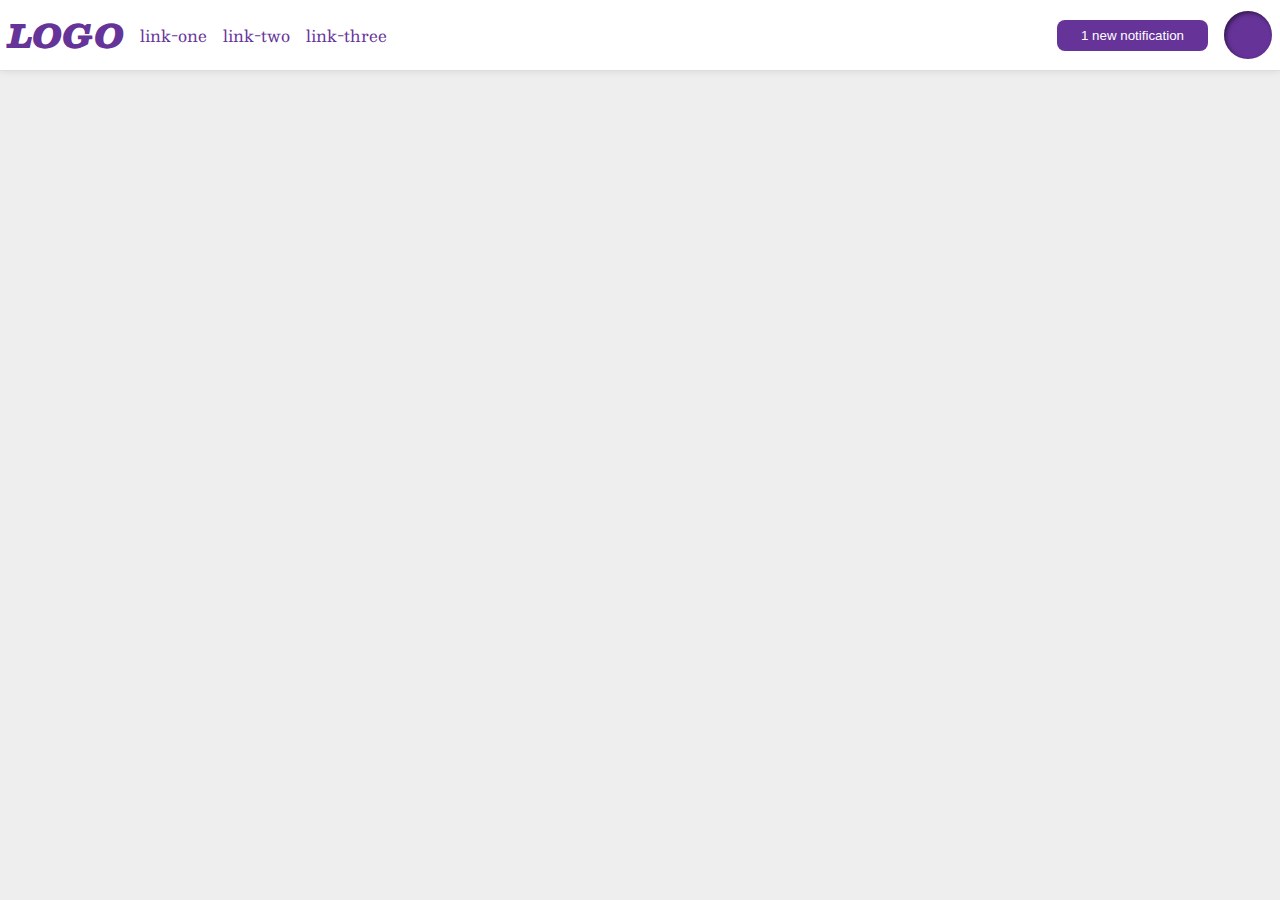
<file: flex/03-flex-header-2/index.html>
<!DOCTYPE html>
<html lang="en">
  <head>
    <meta charset="UTF-8">
    <meta http-equiv="X-UA-Compatible" content="IE=edge">
    <meta name="viewport" content="width=device-width, initial-scale=1.0">
    <title>Flex Header 2</title>
    <link rel="stylesheet" href="style.css">
  </head>
  <body>
    <div class="header">
      <div class="left-items">
        <div class="logo">
          LOGO
        </div>
        <ul class="links">
          <li><a href="https://google.com">link-one</a></li>
          <li><a href="https://google.com">link-two</a></li>
          <li><a href="https://google.com">link-three</a></li>
        </ul>
      </div>
      <div class="right-items">
        <button class="notifications">
          1 new notification
        </button>
        <div class="profile-image"></div>
      </div>
    </div>
  </body>
</html>
</file>
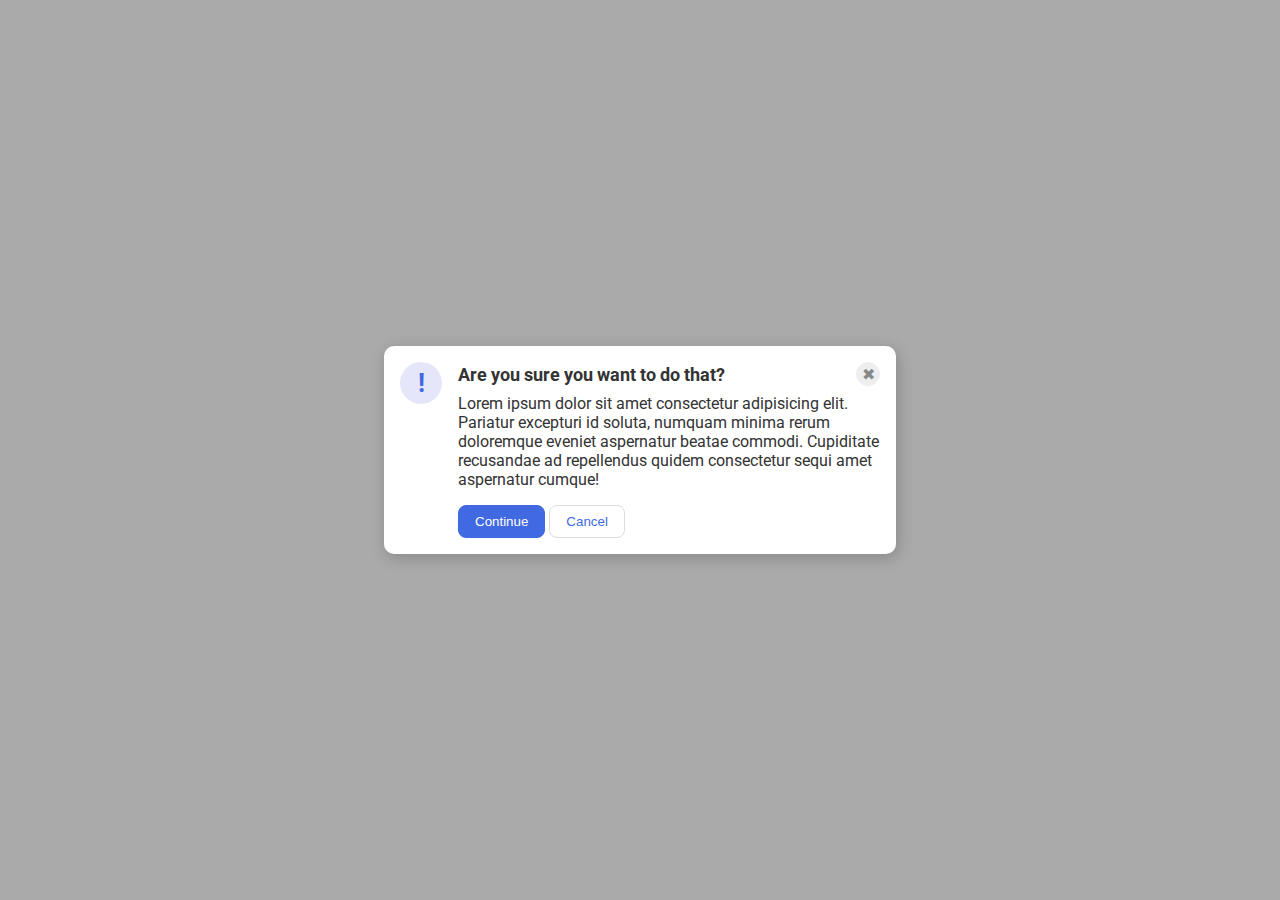
<file: flex/05-flex-modal/index.html>
<!DOCTYPE html>
<html lang="en">
  <head>
    <meta charset="UTF-8">
    <meta http-equiv="X-UA-Compatible" content="IE=edge">
    <meta name="viewport" content="width=device-width, initial-scale=1.0">
    <link rel="stylesheet" href="style.css">
    <title>Modal</title>
  </head>
  <body>
    <div class="modal">
      <div class="icon">!</div>
      <div class="container">
        <div class="header">Are you sure you want to do that?
          <button class="close-button">✖</button>
        </div>
        <div class="text">Lorem ipsum dolor sit amet consectetur adipisicing elit. Pariatur excepturi id soluta, numquam minima rerum doloremque eveniet aspernatur beatae commodi. Cupiditate recusandae ad repellendus quidem consectetur sequi amet aspernatur cumque!</div>
        <button class="continue">Continue</button>
        <button class="cancel">Cancel</button>
      </div>
    </div>
  </body>
</html>
</file>
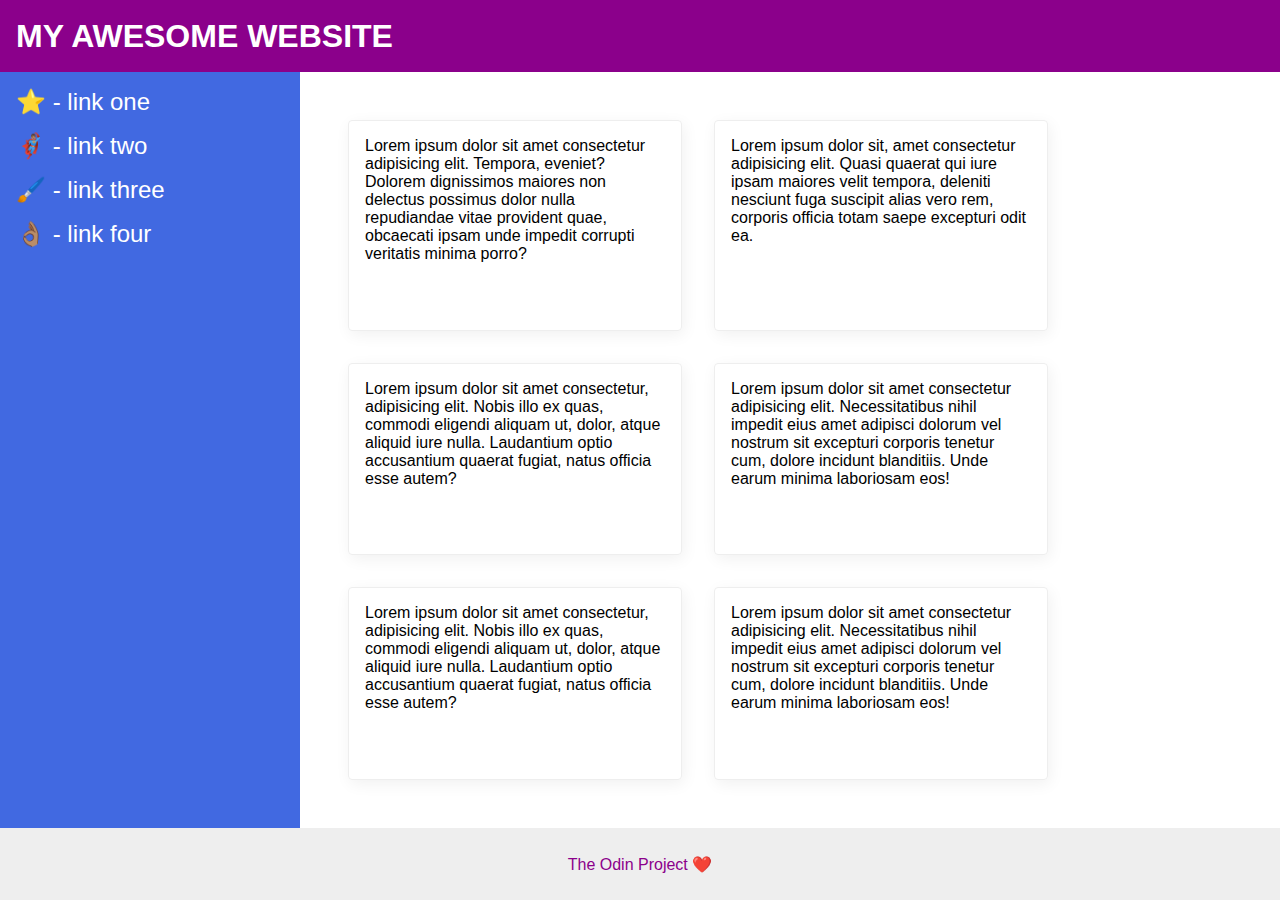
<file: flex/07-flex-layout-2/index.html>
<!DOCTYPE html>
<html lang="en">
  <head>
    <meta charset="UTF-8">
    <meta http-equiv="X-UA-Compatible" content="IE=edge">
    <meta name="viewport" content="width=device-width, initial-scale=1.0">
    <title>The Holy Grail</title>
    <link rel="stylesheet" href="style.css">
  </head>
  <body>
    <div class="header">
      MY AWESOME WEBSITE
    </div>
    
    <div class="container">
      <div class="sidebar">
        <ul>
          <li><a href="#">⭐ - link one</a></li>
          <li><a href="#">🦸🏽‍♂️ - link two</a></li>
          <li><a href="#">🖌️ - link three</a></li>
          <li><a href="#">👌🏽 - link four</a></li>
        </ul>
      </div>
      <div class="cards">
        <div class="card">Lorem ipsum dolor sit amet consectetur adipisicing elit. Tempora, eveniet? Dolorem dignissimos maiores non delectus possimus dolor nulla repudiandae vitae provident quae, obcaecati ipsam unde impedit corrupti veritatis minima porro?</div>
        <div class="card">Lorem ipsum dolor sit, amet consectetur adipisicing elit. Quasi quaerat qui iure ipsam maiores velit tempora, deleniti nesciunt fuga suscipit alias vero rem, corporis officia totam saepe excepturi odit ea.</div>
        <div class="card">Lorem ipsum dolor sit amet consectetur, adipisicing elit. Nobis illo ex quas, commodi eligendi aliquam ut, dolor, atque aliquid iure nulla. Laudantium optio accusantium quaerat fugiat, natus officia esse autem?</div>
        <div class="card">Lorem ipsum dolor sit amet consectetur adipisicing elit. Necessitatibus nihil impedit eius amet adipisci dolorum vel nostrum sit excepturi corporis tenetur cum, dolore incidunt blanditiis. Unde earum minima laboriosam eos!</div>
        <div class="card">Lorem ipsum dolor sit amet consectetur, adipisicing elit. Nobis illo ex quas, commodi eligendi aliquam ut, dolor, atque aliquid iure nulla. Laudantium optio accusantium quaerat fugiat, natus officia esse autem?</div>
        <div class="card">Lorem ipsum dolor sit amet consectetur adipisicing elit. Necessitatibus nihil impedit eius amet adipisci dolorum vel nostrum sit excepturi corporis tenetur cum, dolore incidunt blanditiis. Unde earum minima laboriosam eos!</div>
      </div>
    </div>

    <div class="footer">
      The Odin Project ❤️
    </div>
  </body>
</html>
</file>
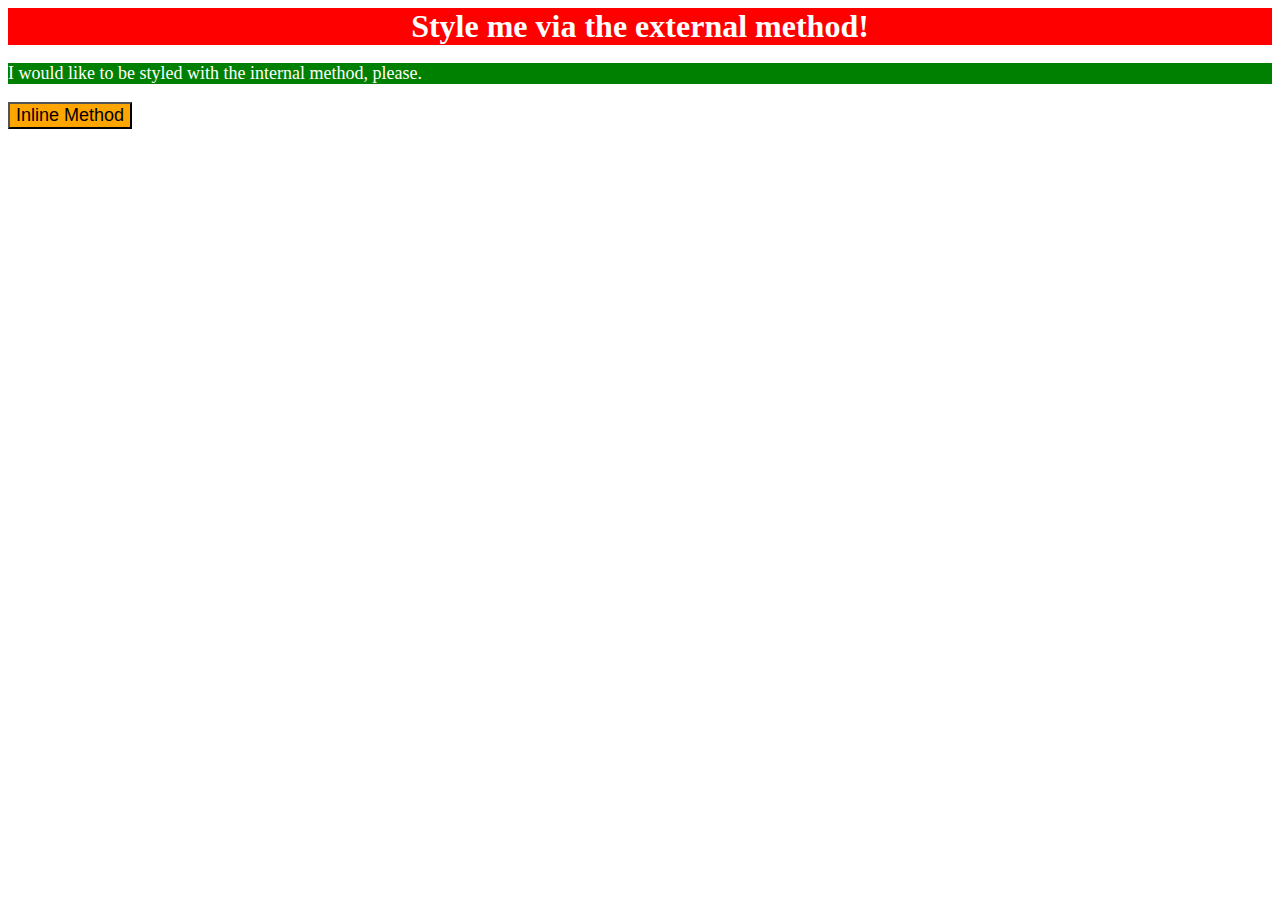
<file: foundations/01-css-methods/index.html>
<!DOCTYPE html>
<html lang="en">
  <head>
    <meta charset="UTF-8">
    <meta http-equiv="X-UA-Compatible" content="IE=edge">
    <meta name="viewport" content="width=device-width, initial-scale=1.0">
    <title>Methods for Adding CSS</title>
    <link rel="stylesheet" href="./styles.css">
    
    <style>
      p {
        background-color: green;
        color: white;
        font-size: 18px;
      }
    </style>
  </head>
  <body>
    <div>Style me via the external method!</div>
    <p>I would like to be styled with the internal method, please.</p>
    <button style="background-color: orange; font-size: 18px;">Inline Method</button>
  </body>
</html>
</file>
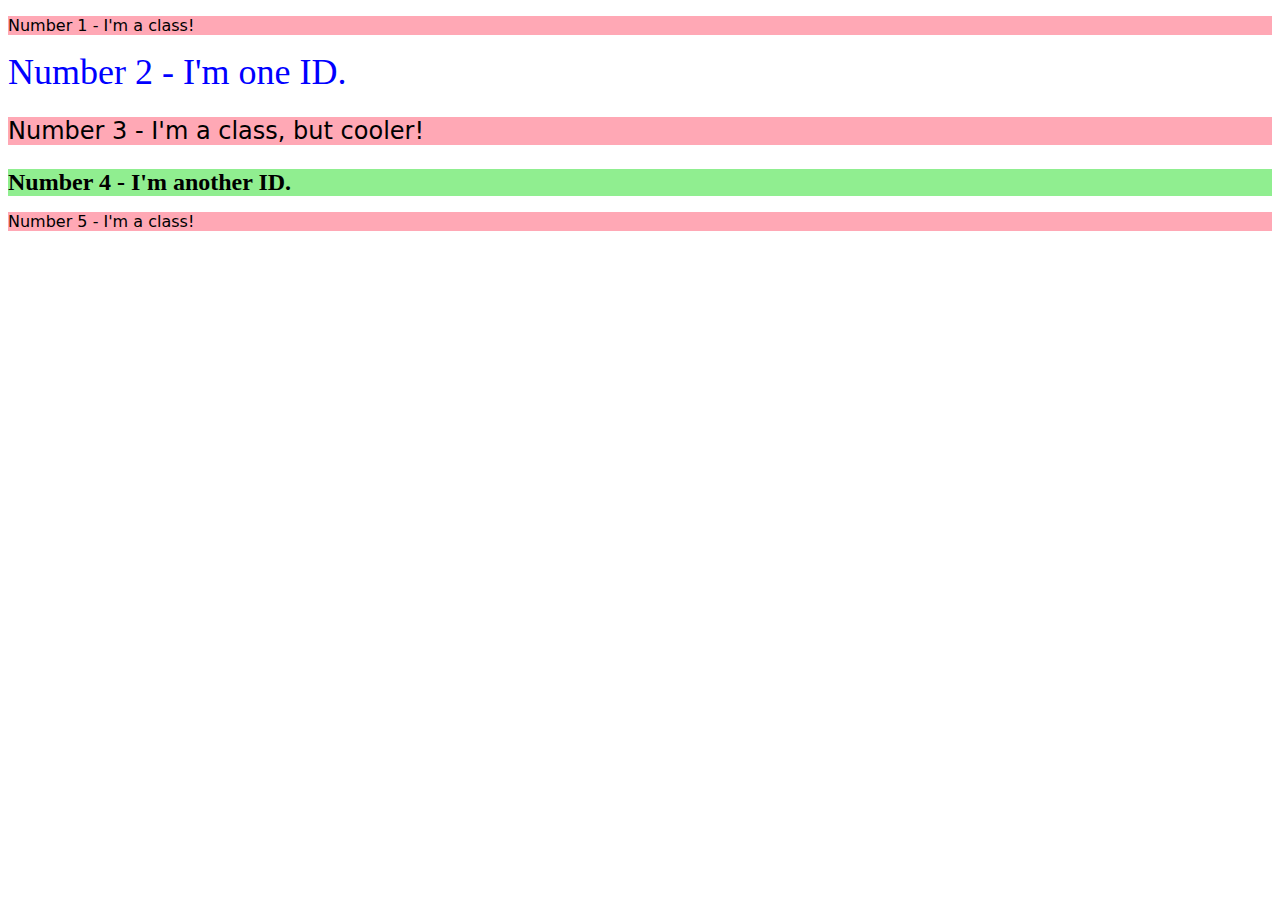
<file: foundations/02-class-id-selectors/index.html>
<!DOCTYPE html>
<html lang="en">
  <head>
    <meta charset="UTF-8">
    <meta http-equiv="X-UA-Compatible" content="IE=edge">
    <meta name="viewport" content="width=device-width, initial-scale=1.0">
    <title>Class and ID Selectors</title>
    <link rel="stylesheet" href="style.css">
  </head>
  <body>
    <p class="odd-number">Number 1 - I'm a class!</p>
    <div id="second-number">Number 2 - I'm one ID.</div>
    <p class="odd-number adjust-font-size">Number 3 - I'm a class, but cooler!</p>
    <div id="fourth-number" class="adjust-font-size">Number 4 - I'm another ID.</div>
    <p class="odd-number">Number 5 - I'm a class!</p>
  </body>
</html>
</file>
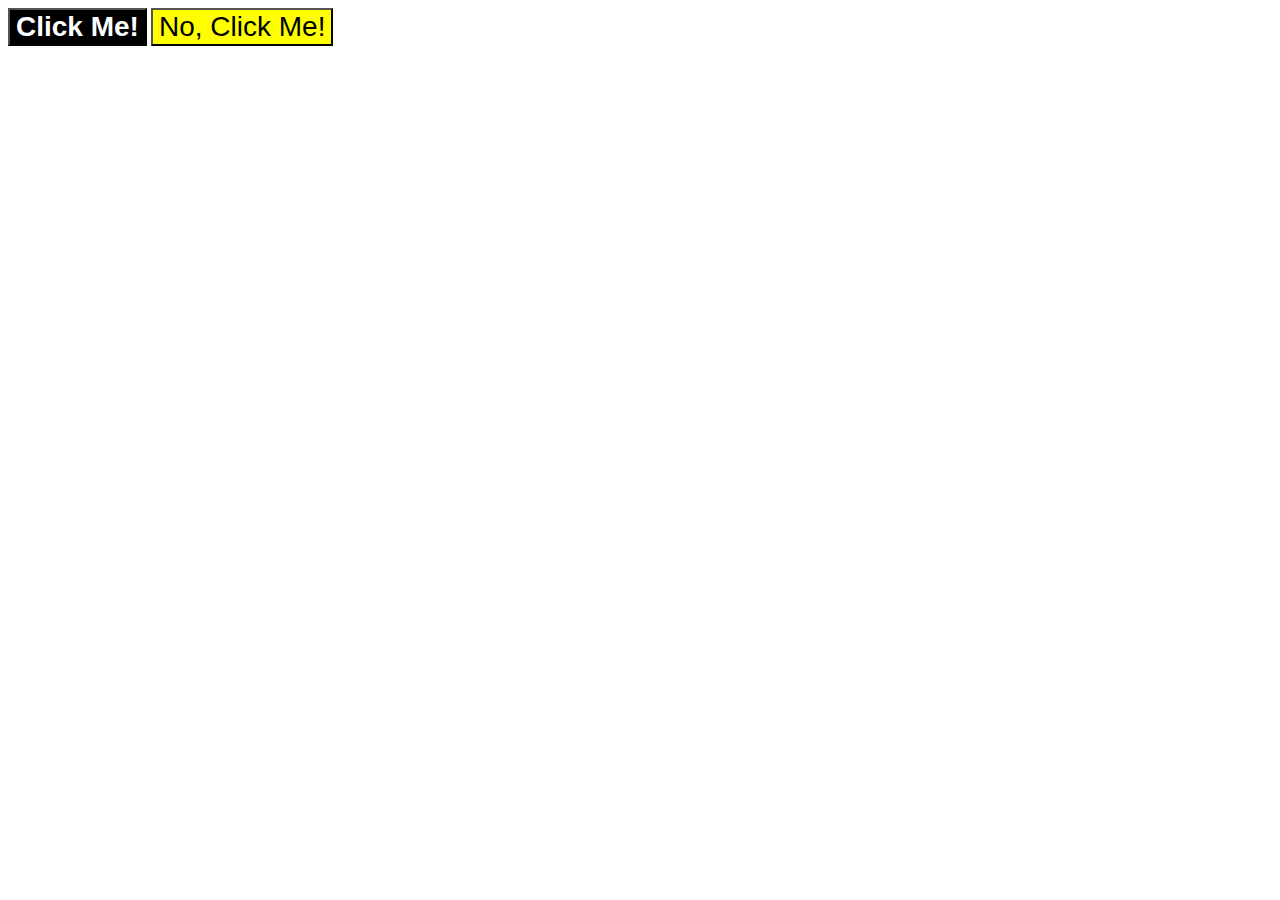
<file: foundations/03-grouping-selectors/index.html>
<!DOCTYPE html>
<html lang="en">
  <head>
    <meta charset="UTF-8">
    <meta http-equiv="X-UA-Compatible" content="IE=edge">
    <meta name="viewport" content="width=device-width, initial-scale=1.0">
    <title>Grouping Selectors</title>
    <link rel="stylesheet" href="style.css">
  </head>
  <body>
    <button class="first-button">Click Me!</button>
    <button class="second-button">No, Click Me!</button>
  </body>
</html>
</file>
<file: flex/03-flex-header-2/style.css>
/* this is some magical font-importing.  
you'll learn about it later. */
@import url('https://fonts.googleapis.com/css2?family=Besley:ital,wght@0,400;1,900&display=swap');

body {
  margin: 0;
  background: #eee;
  font-family: Besley, serif;
}

.header {
  background: white;
  border-bottom: 1px solid #ddd;
  box-shadow: 0 0 8px rgba(0,0,0,.1);
  display: flex;
  justify-content: space-between;
  padding: 8px;
}

.profile-image {
  background: rebeccapurple;
  box-shadow: inset 2px 2px 4px rgba(0,0,0,.5);
  border-radius: 50%;
  width: 48px;
  height: 48px;
}

.logo {
  color: rebeccapurple;
  font-size: 32px;
  font-weight: 900;
  font-style: italic;
}

button {
  border: none;
  border-radius: 8px;
  background: rebeccapurple;
  color: white;
  padding: 8px 24px;
}

a {
  /* this removes the line under our links */
  text-decoration: none;
  color: rebeccapurple;
}

ul {
  list-style-type: none;
  margin: 0px;
  padding: 0px;
  display: flex;
  gap: 16px;
}

.left-items,
.right-items {
  display: flex;
  align-items: center;
  gap: 16px;
}
</file>
<file: flex/05-flex-modal/style.css>
@import url('https://fonts.googleapis.com/css2?family=Roboto:wght@400;700&display=swap');

html, body {
  height: 100%;
}

body {
  font-family: Roboto, sans-serif;
  margin: 0;
  background: #aaa;
  color: #333;
  /* I'll give you this one for free lol */
  display: flex;
  align-items: center;
  justify-content: center;
}

.modal {
  background: white;
  width: 480px;
  border-radius: 10px;
  box-shadow: 2px 4px 16px rgba(0,0,0,.2);
  display: flex;
  gap: 16px;
  padding: 16px;
}

.icon {
  color: royalblue;
  font-size: 26px;
  font-weight: 700;
  background: lavender;
  width: 42px;
  height: 42px;
  border-radius: 50%;
  display: flex;
  align-items: center;
  justify-content: center;
  flex-shrink: 0;
}

.close-button {
  background: #eee;
  border-radius: 50%;
  color: #888;
  font-weight: 400;
  font-size: 16px;
  height: 24px;
  width: 24px;
  display: flex;
  align-items: center;
  justify-content: center;
  border: 1px solid #eee;
  padding: 0;
}

button {
  cursor: pointer;
  padding: 8px 16px;
  border-radius: 8px;
}

button.continue {
  background: royalblue;
  border: 1px solid royalblue;
  color: white;
}

button.cancel {
  background: white;
  border: 1px solid #ddd;
  color: royalblue;
}

.header {
  display: flex;
  align-items: center;
  justify-content: space-between;
  font-size: 18px;
  font-weight: 700;
  margin-bottom: 8px;
}

.text {
  margin-bottom: 16px;
}
</file>
<file: flex/07-flex-layout-2/style.css>
body {
  font-family: -apple-system, BlinkMacSystemFont, 'Segoe UI', Roboto, Oxygen, Ubuntu, Cantarell, 'Open Sans', 'Helvetica Neue', sans-serif;
  margin: 0;
  min-height: 100vh;
  display: flex;
  flex-direction: column;
}

.header {
  height: 72px;
  background: darkmagenta;
  color: white;
  font-size: 32px;
  font-weight: 900;
  display: flex;
  align-items: center;
  padding: 0px 16px;
}

.footer {
  height: 72px;
  background: #eee;
  color: darkmagenta;
  display: flex;
  justify-content: center;
  align-items: center;
}

.sidebar {
  width: 300px;
  background: royalblue;
  box-sizing: border-box;
  flex-shrink: 0;
  padding: 16px;
}

.card {
  border: 1px solid #eee;
  box-shadow: 2px 4px 16px rgba(0,0,0,.06);
  border-radius: 4px;
  width: 300px;
  margin: 16px;
  padding: 16px;
}

.container {
  display: flex;
  flex: 1;
}

ul {
  list-style-type: none;
  margin: 0px;
  padding: 0px;
}

li {
  margin-bottom: 16px;
}

a {
  font-size: 24px;
  color: white;
  text-decoration: none;
}

.cards {
  display: flex;
  flex-wrap: wrap;
  padding: 32px;
}
</file>
<file: foundations/01-css-methods/styles.css>
div {
    background-color: red;
    color: white;
    font-size: 32px;
    text-align: center;
    font-weight: bold;
}
</file>
<file: foundations/02-class-id-selectors/style.css>
.odd-number {
    background-color: rgb(255, 168, 181);
    font-family: Verdana, "DejaVu Sans", sans-serif;
}

.adjust-font-size {
    font-size: 24px;
}

#second-number {
    color: #0000ff;
    font-size: 36px;
}

#fourth-number {
    background-color: hsl(120, 73.4%, 74.9%);
    font-weight: bold;
}
</file>
<file: foundations/03-grouping-selectors/style.css>
.first-button,
.second-button {
    font-size: 28px;
    font-family: Helvetica, "Times New Roman", sans-serif;
}

.first-button {
    background-color: black;
    color: rgb(255, 255, 255);
    font-weight: bold;
}

.second-button {
    background-color: #ffff00;
}
</file>
